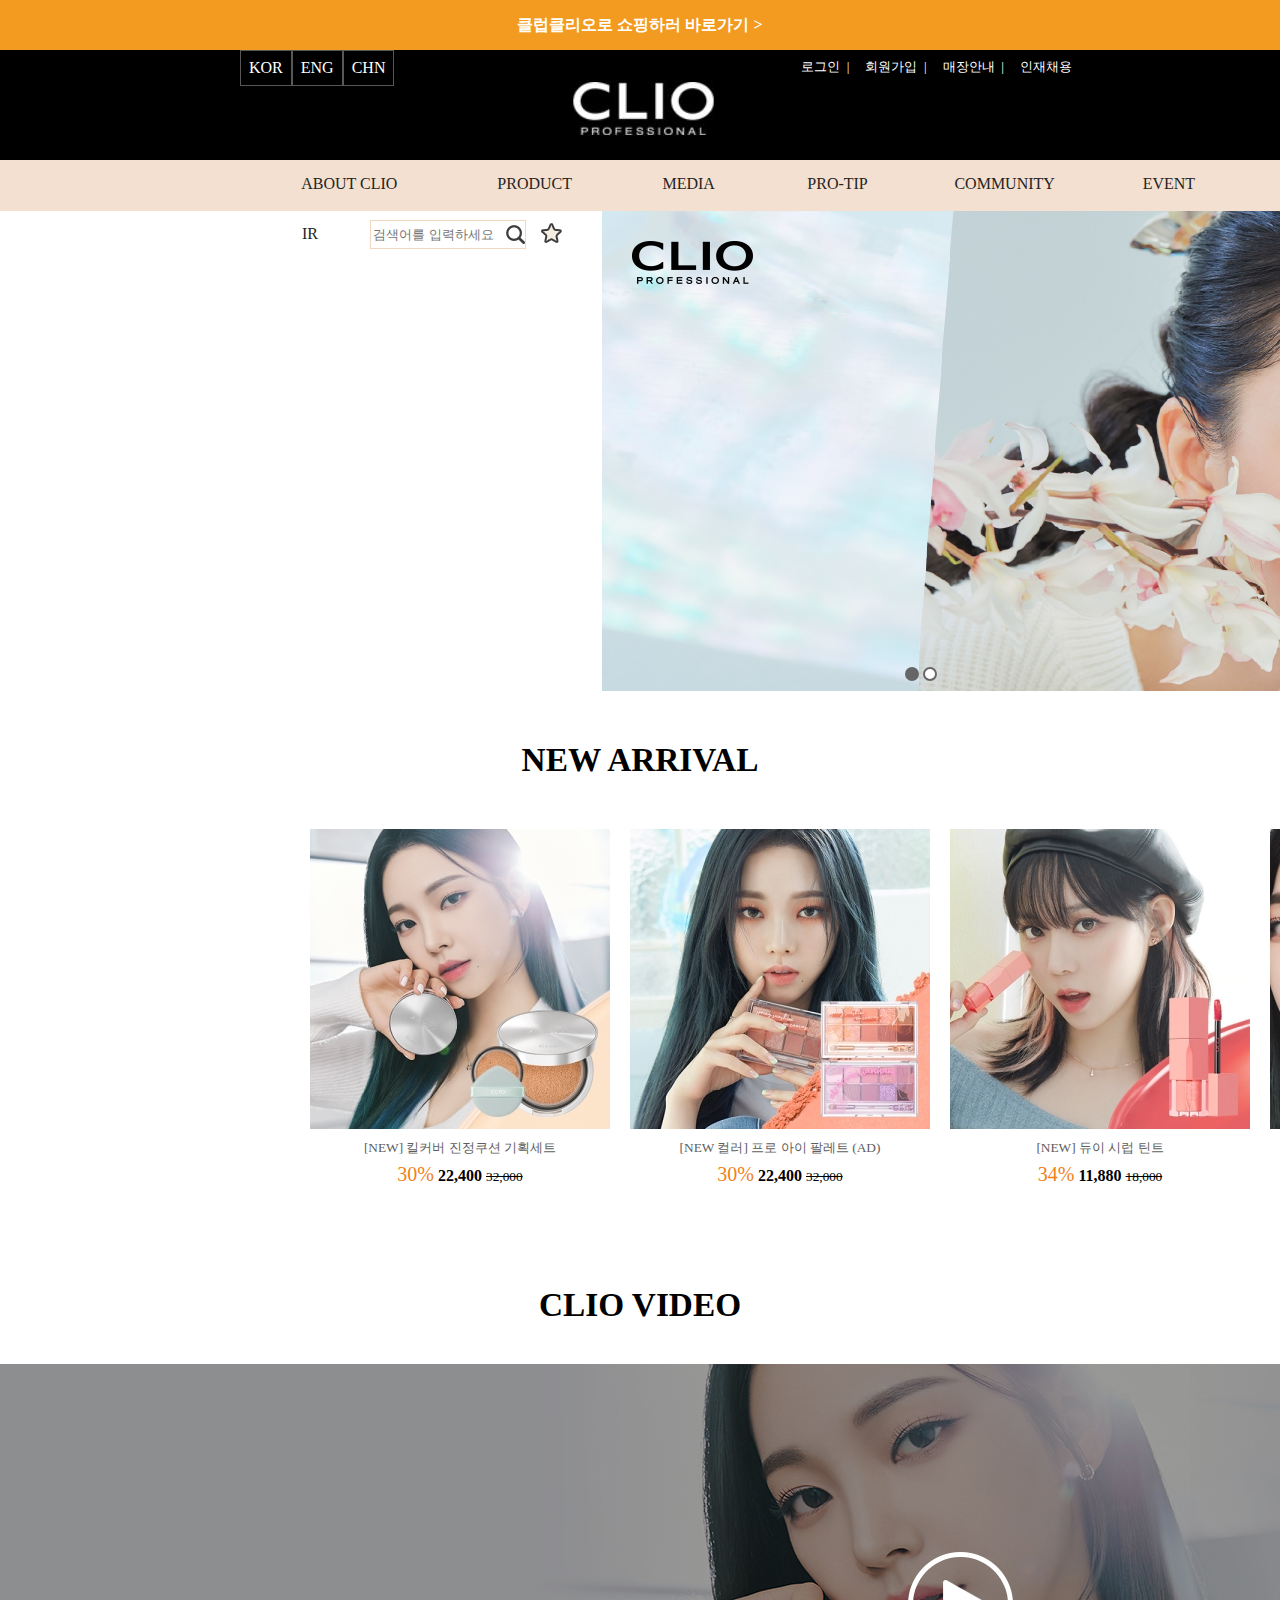
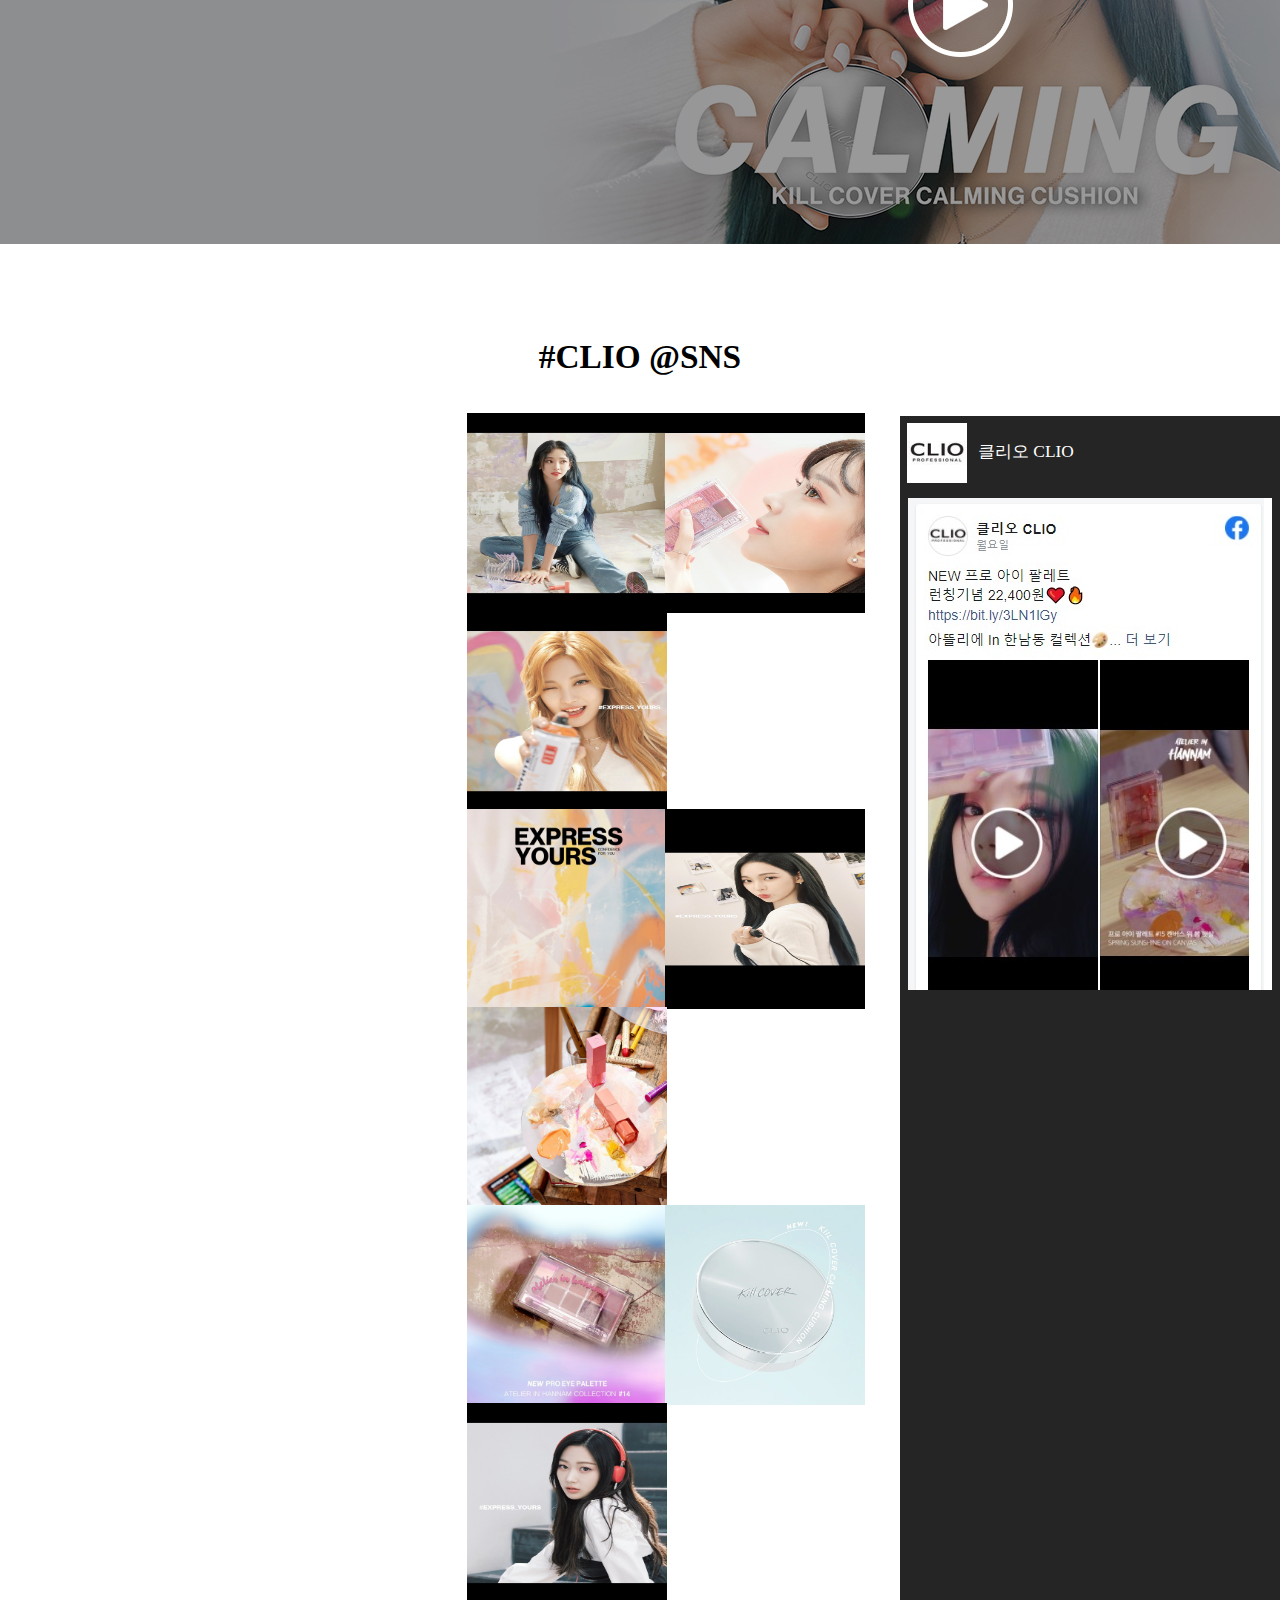
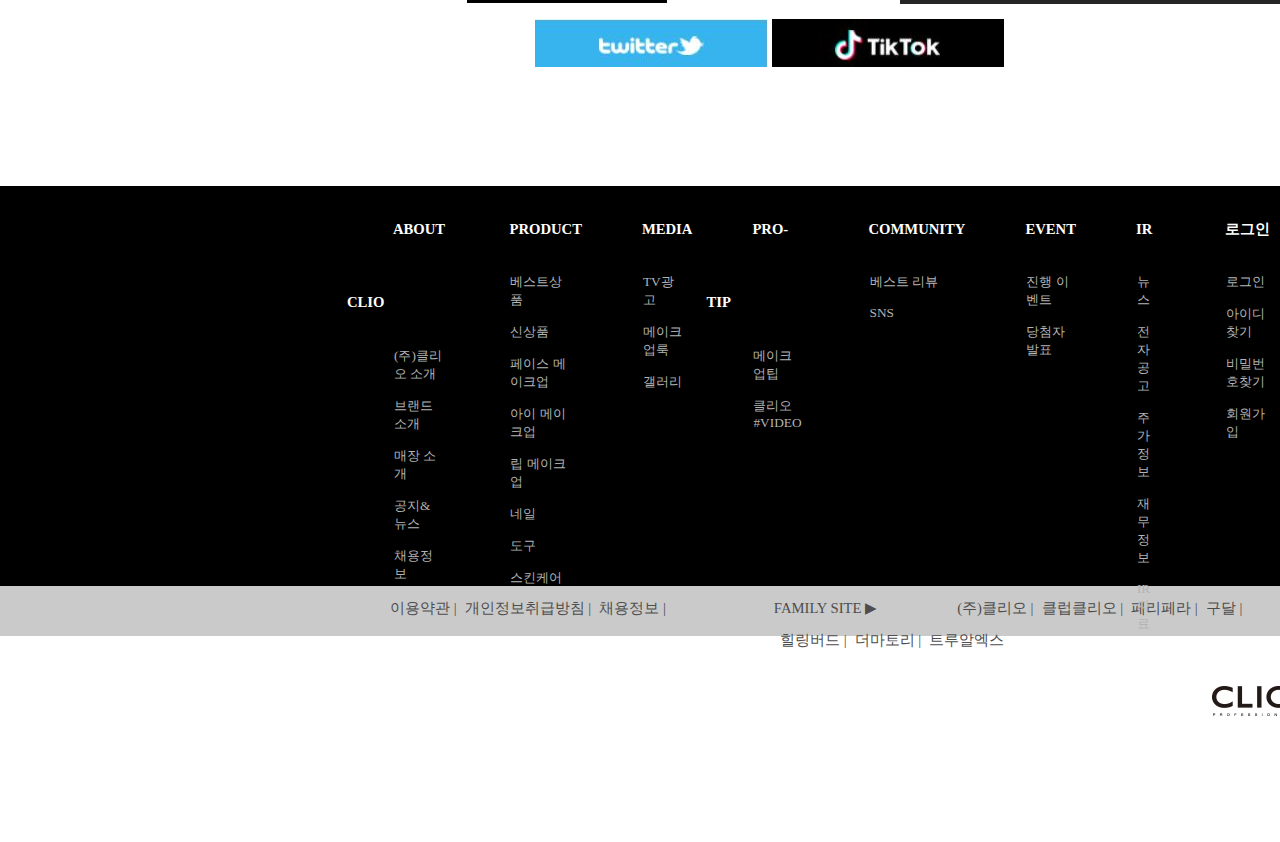
<file: index.html>
<!DOCTYPE html>
<html lang="en">
<head>
    <meta charset="UTF-8">
    <meta http-equiv="X-UA-Compatible" content="IE=edge">
    <meta name="viewport" content="width=device-width, initial-scale=1.0">
    <title>Document</title>
    <link rel="stylesheet" href="style.css">
    <link rel="stylesheet" href="slide.css">
</head>
<body>
    <header>
        <div class="header-top">
            <a href="#"><b>클럽클리오로 쇼핑하러 바로가기 ></b></a>
        </div>
        <div>
            <div class="header-logo">
                <ul class="header-left">
                    <li><a href="#">KOR</a></li>
                    <li><a href="#">ENG</a></li>
                    <li><a href="#">CHN</a></li>
                </ul>
                <img src="image\clioLogo.JPG">

                <div class="header-logo-right">
                <ul>
                    <li><a href="#">로그인&nbsp;&nbsp;|</a></li>
                    <li><a href="#">회원가입&nbsp;&nbsp;|</a></li>
                    <li><a href="#">매장안내&nbsp;&nbsp;|</a></li>
                    <li><a href="#">인재채용</a></li>
                </ul>
                </div>
            </div>
        </div>
    </header>

    <nav>
        <div class="navbarBox">
            <div class="navbarInnerBox">
            <ul id="main-menu">
                <li><a href="#">ABOUT CLIO</a>
                    <ul id="sub-menu">
                        <li><a href="#">브랜드 소개</li>
                        <li><a href="#">매장 소개</a></li>
                        <li><a href="#">공지&뉴스</a></li>
                        <li><a href="#">(주)클리오 기업소개</a></li>
                    </ul>

                </li>
                <li><a href="#">PRODUCT
                    <ul id="sub-menu">
                        <li><a href="#">베스트상품</a></li>
                        <li><a href="#">신상품</a></li>
                        <li><a href="#">페이스 메이크업</a></li>
                        <li><a href="#">아이 메이크업</a></li>
                        <li><a href="#">립 메이크업</a></li>
                        <li><a href="#">네일</a></li>
                        <li><a href="#">도구</a></li>
                        <li><a href="#">스킨케어</a></li>
                    </ul>
                </li>
                <li><a href="#">MEDIA</a>
                    <ul id="sub-menu">
                        <li><a href="#">TV광고</a></li>
                        <li><a href="#">메이크업룩</a></li>
                        <li><a href="#">갤러리</a></li>
                    </ul>
                </li>
                <li><a href="#">PRO-TIP</a>
                    <ul id="sub-menu">
                        <li><a href="#">클리오#VIDEO</a></li>
                        <li><a href="#">메이크업팁</a></li>
                    </ul>
                </li>
                <li><a href="#">COMMUNITY</a>
                    <ul id="sub-menu">
                        <li><a href="#">베스트 리뷰</a></li>
                        <li><a href="#">SNS</a></li>
                    </ul>
                </li>
                <li><a href="#">EVENT</a>
                    <ul id="sub-menu">
                        <li><a href="#">진행 이벤트</a></li>
                        <li><a href="#">완료된 이벤트</a></li>
                        <li><a href="#">당첨자 발표</a></li>
                    </ul>
                </li>
                <li><a href="#">IR</a>
                    <ul id="sub-menu">
                        <li><a href="#">뉴스</a></li>
                        <li><a href="#">전자공고</a></li>
                        <li><a href="#">주가정보</a></li>
                        <li><a href="#">재무정보</a></li>
                        <li><a href="#">IR자료</a></li>
                    </ul>
                </li>
                <li>
                    <input type="text" placeholder="검색어를 입력하세요" id="searchText">
                </li>
                    <img src="image/star.png" class="star">
            </ul>
        </div>
        </div>
    </nav>

    <section>
        <article>
        <div class="slide" style="z-index: 1;">
            <input type="radio" name="pos" id="pos1" checked>
            <input type="radio" name="pos" id="pos2">
            <input type="radio" name="pos" id="pos3">
            <input type="radio" name="pos" id="pos4">
            <ul>
              <li><img src="image\slideImage01.jpg"></li>
              <li><img src="image\slideImage02.jpg"></li>
            </ul>
            <p class="bullet">
              <label for="pos1">1</label>
              <label for="pos2">2</label>
            </p>
          </div>
        </article>
        
        <article>
            <div class="newArrivalBox">
                <h1>NEW ARRIVAL</h1>
                <div class="newArrival">
                    
                    <div class="arrival">
                        <a href="#"><img src="image/newArrival01.jpg">
                        <p>[NEW] 킬커버 진정쿠션 기획세트</p></a>
                        <span class="percent">30%</span> <span><b>22,400</b></span> <span style="text-decoration: line-through; font-size: 10pt;">32,000</span>
                    </div>

                    <div class="arrival">
                        <a href="#"><img src="image/newArrival02.jpg">
                        <p>[NEW 컬러] 프로 아이 팔레트 (AD)</p></a>
                        <span class="percent">30%</span> <span><b>22,400</b></span> <span style="text-decoration: line-through; font-size: 10pt;">32,000</span>
                    </div>

                    <div class="arrival">
                        <a href="#"><img src="image/newArrival03.jpg">
                        <p>[NEW] 듀이 시럽 틴트</p></a>
                        <span class="percent">34%</span> <span><b>11,880</b></span> <span style="text-decoration: line-through; font-size: 10pt;">18,000</span>
                    </div>
                    
                    <div class="arrival">
                        <a href="#"><img src="image/newArrival04.jpg">
                        <p>[NEW] 킬래쉬 마스카리 1+1 기획세트</p></a>
                        <span><b>18,000</b></span>
                    </div>
                    
                </div>
            </div>
            <div class="cliovideo">
                <h1>CLIO VIDEO</h1>
                <img src="image/video01.jpg">
            </div>

            <div class="clioSNS">
                <h1>#CLIO @SNS</h1>
                <div class="clioSNSdisplay">
                    <div class="clioSNSImg">
                        <a href="#"><img src="image/SNS01.jpg"></a>
                        <a href="#"><img src="image/SNS02.jpg"></a>
                        <a href="#"><img src="image/SNS03.jpg"></a><br>
                        <a href="#"><img src="image/SNS04.jpg"></a>
                        <a href="#"><img src="image/SNS05.jpg"></a>
                        <a href="#"><img src="image/SNS06.jpg"></a><br>
                        <a href="#"><img src="image/SNS07.jpg"></a>
                        <a href="#"><img src="image/SNS08.jpg"></a>
                        <a href="#"><img src="image/SNS09.jpg"></a>
                    </div>
                    <div class="clioFb">
                        <img src="image/cliowhite.jpg">
                        <span class="textsns">클리오 CLIO</span><br>
                        <iframe src="facebook.html" width="380px" height="500px"></iframe>
                    </div>
                </div>
            </div>
            <div class="twitterTiktok">
                <a href="#"><img src="image/twitter.JPG"></a>
                <a href="#"><img src="image/tiktok.JPG"></a>
            </div>
        </article>

        <article>
            <div class="blackBackg">
                <ul class="title">
                    <li style="color: white;"><b class="bTitle">ABOUT CLIO</b>
                        <ul>
                            <li><a href="#">(주)클리오 소개</a></li>
                            <li><a href="#">브랜드 소개</a></li>
                            <li><a href="#">매장 소개</a></li>
                            <li><a href="#">공지&뉴스</a></li>
                            <li><a href="#">채용정보</a></li>
                        </ul>
                    </li>

                    <li style="color: white;"><b class="bTitle">PRODUCT</b>
                        <ul>
                            <li><a href="#">베스트상품</a></li>
                            <li><a href="#">신상품</a></li>
                            <li><a href="#">페이스 메이크업</a></li>
                            <li><a href="#">아이 메이크업</a></li>
                            <li><a href="#">립 메이크업</a></li>
                            <li><a href="#">네일</a></li>
                            <li><a href="#">도구</a></li>
                            <li><a href="#">스킨케어</a></li>
                        </ul>
                    </li>

                    <li style="color: white;"><b class="bTitle">MEDIA</b>
                        <ul>
                            <li><a href="#">TV광고</a></li>
                            <li><a href="#">메이크업룩</a></li>
                            <li><a href="#">갤러리</a></li>
                        </ul>
                    </li>

                    <li style="color: white;"><b class="bTitle">PRO-TIP</b>
                        <ul>
                            <li><a href="#">메이크업팁</a></li>
                            <li><a href="#">클리오#VIDEO</a></li>
                        </ul>
                    </li>

                    <li style="color: white;"><b class="bTitle">COMMUNITY</b>
                        <ul>
                            <li><a href="#">베스트 리뷰</a></li>
                            <li><a href="#">SNS</a></li>
                        </ul>
                    </li>

                    <li style="color: white;"><b class="bTitle">EVENT</b>
                        <ul>
                            <li><a href="#">진행 이벤트</a></li>
                            <li><a href="#">당첨자 발표</a></li>
                        </ul>
                    </li>

                    <li style="color: white;"><b class="bTitle">IR</b>
                        <ul>
                            <li><a href="#">뉴스</a></li>
                            <li><a href="#">전자공고</a></li>
                            <li><a href="#">주가정보</a></li>
                            <li><a href="#">재무정보</a></li>
                            <li><a href="#">IR자료</a></li>
                        </ul>
                    </li>

                    <li style="color: white;"><b class="bTitle">로그인</b>
                        <ul>
                            <li><a href="#">로그인</a></li>
                            <li><a href="#">아이디찾기</a></li>
                            <li><a href="#">비밀번호찾기</a></li>
                            <li><a href="#">회원가입</a></li>
                        </ul>
                    </li>
                </ul>
            </div>
        </article>

        <article>
            <div class="footerTop">
                <ul>
                    <li><a href="#">이용약관 |</a></li>
                    <li><a href="#">개인정보취급방침 |</a></li>
                    <li><a href="#">채용정보 |</a></li>
                    <li style="margin: 13px 80px 0px 100px;">FAMILY SITE ▶</li>
                    <ul>
                        <li><a href="#">(주)클리오 |</a></li>
                        <li><a href="#">클럽클리오 |</a></li>
                        <li><a href="#">페리페라 |</a></li>
                        <li><a href="#">구달 |</a></li>
                        <li><a href="#">힐링버드 |</a></li>
                        <li><a href="#">더마토리 |</a></li>
                        <li><a href="#">트루알엑스</a></li>
                    </ul>
                </ul>
            </div>
        </article>

    </section>

    <footer>
        <div class="foot">
            <img src="image/footerLogo.png" width="80px" height="30px">
            <div class="footBox1">
                서울특별시 성동구 왕십리로 66 (주)클리오 / 대표이사 : 한현옥 <br>
                COPYRIGHT(C) 2016 CLUBCLIO.CO.LTD. ALL RIGHTS RESERVED.
            </div>
            <div class="footBox2">
                <b style="font-size: 15pt;">고객상담실 080-080-1510</b><br>
                상담안내시간 월~금:09:30~17:00(토/일/공휴일 휴무)
            </div>
        </div>
    </footer>

    <script src="script.js"></script>
</body>
</html>
</file>
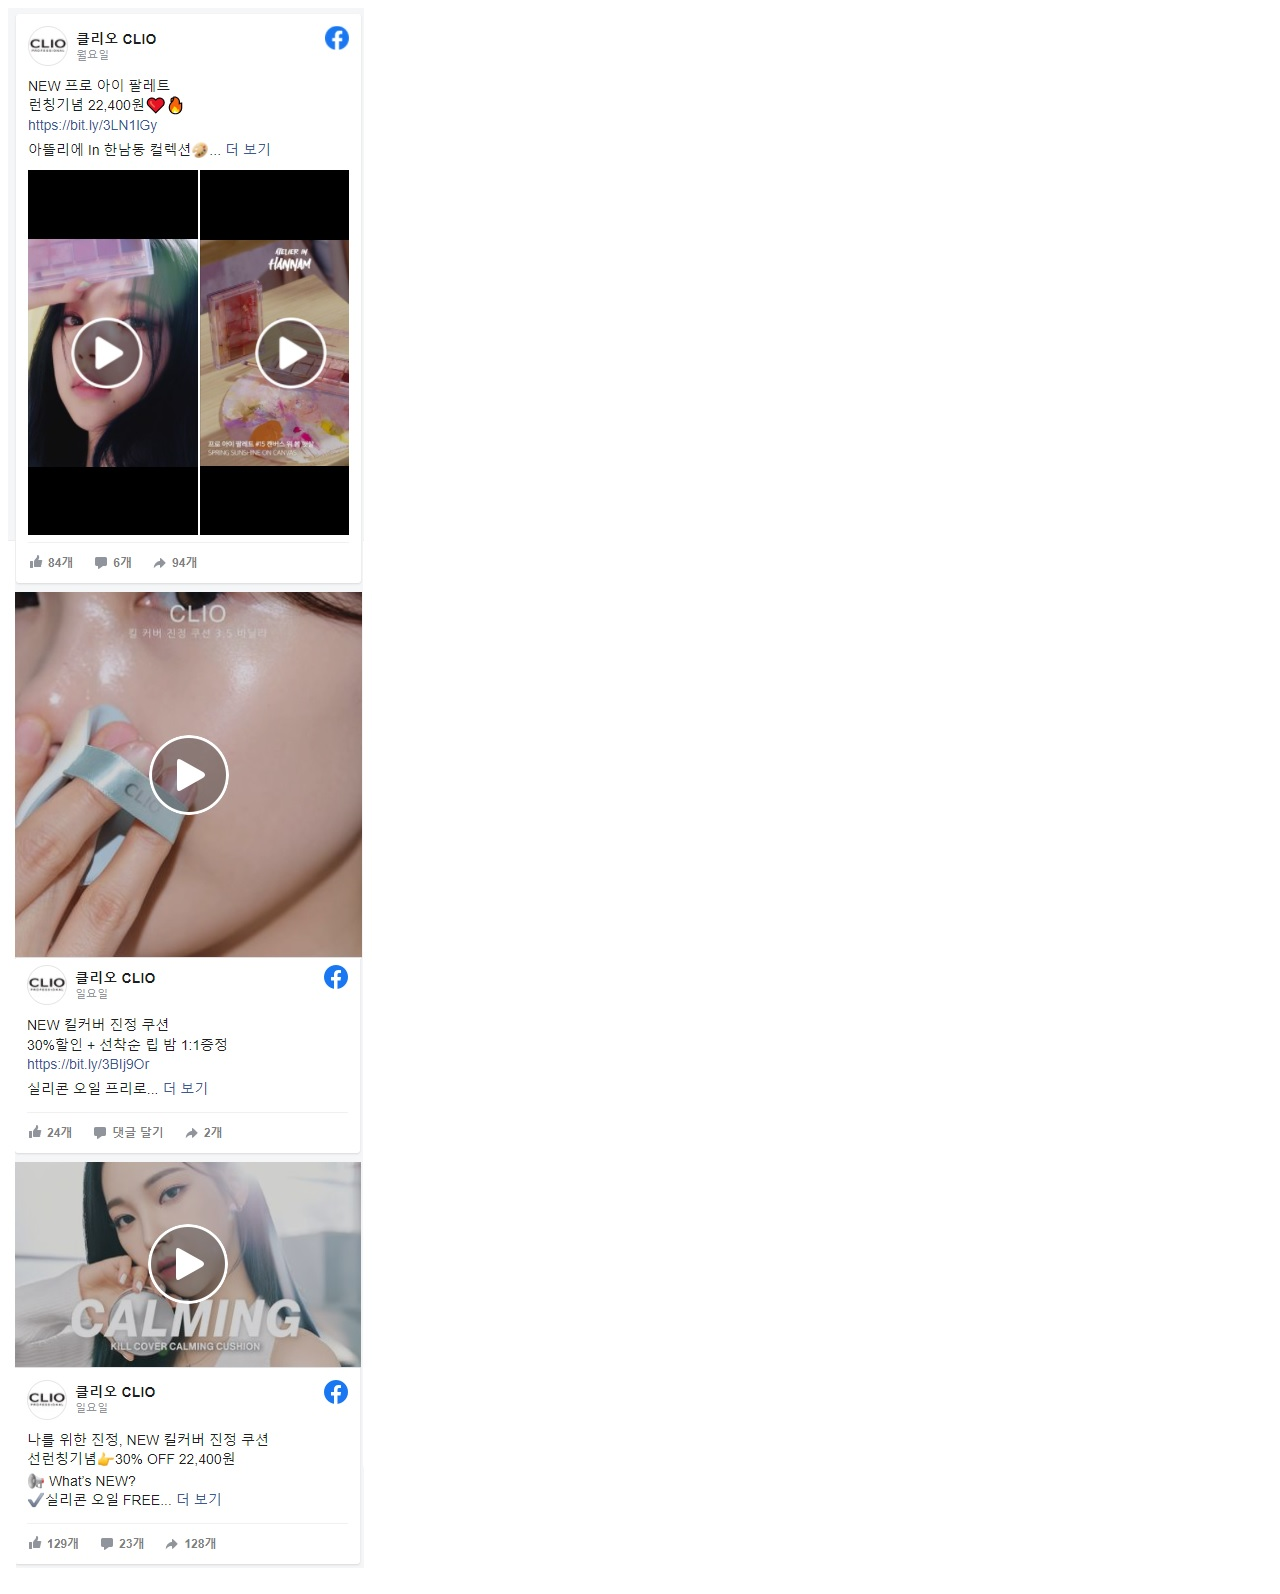
<file: facebook.html>
<!DOCTYPE html>
<html lang="en">
<head>
    <meta charset="UTF-8">
    <meta http-equiv="X-UA-Compatible" content="IE=edge">
    <meta name="viewport" content="width=device-width, initial-scale=1.0">
    <title>facebook</title>
</head>
<body>
    <img src="image/facebook.jpg">
</body>
</html>
</file>
<file: style.css>
* {
    text-decoration: none;
    list-style-type: none;
    margin: 0;
}

.header-top {
    background-color: #F29B20;
    height: 50px;
    text-align: center;
}

.header-top > a {
    text-decoration: none;
    color: white;
    font-size: 16px;
    line-height: 50px;
}

.header-logo {
    height: 110px;
    background-color: black;
    text-align: center;
}

.header-logo img {
    padding-top: 30px;
    margin-left: 140px;
}

.header-logo ul li {
    color: white;
    float: left;
    border: 1px solid rgb(87, 87, 87);
    padding: 8px;
}

.header-logo-right {
    float: right;
    display: flex;
    margin-right: 200px;
}

.header-logo-right ul li {
    border: none;
    font-size: 10pt;
}

.header-left {
    margin-left: 200px;
}

.header-left li a, .header-logo-right ul li a{
    color: white;
}

.navbarBox {
    height: 51px;
    background-color: #f3e0d0;
    text-align: center;
}

.navbarInnerBox {
    z-index: 2;
    margin-left: 100px;
    position: relative;
}

.navbarInnerBox {
    margin-left: 250px;
}

#main-menu, #sub-menu{
    margin: 0px;
    padding: 0px;
}

#main-menu > li {
    height: 50px;
    float: left;
    text-align: center;
}

#main-menu > li > a {
    font-size: 12pt;
    color: rgb(36, 36, 36);
    text-align: center;
    display: block;
    padding: 15px 36px;
}

#sub-menu {
    background-color: rgb(255, 255, 255);
    opacity: 0;
    visibility: hidden;
}

#main-menu > li:hover #sub-menu {
    transition-duration: 0.5s;
    opacity: 1;
    visibility: visible;
}

#sub-menu > li {
    padding: 5px 28px;
}

#sub-menu > li > a {
    background-color: rgb(255, 255, 255);
    color: rgb(68, 68, 68);
}

.newArrivalBox > h1{
    text-align: center;
    padding: 40px;
    font-size: 25pt;
}

.newArrival {
    text-align: center;
    display: flex;
    margin-left: 300px;
}

.arrival {
    margin: 10px;
    
}

.percent {
    font-size: 15pt;
    color: rgb(240, 129, 25);
}

.arrival p {
    font-size: 10pt;
    color: rgb(94, 94, 94);
    margin: 6px;
}

.cliovideo h1, .clioSNS h1{
    margin-top: 50px;
    text-align: center;
    padding: 40px;
    font-size: 25pt;
}

.cliovideo img:hover {
    cursor: pointer;
    filter: brightness(90%);
}

.clioSNS img {
    margin: -3px;
    width: 200px;
    height: 200px;
}

.clioSNSImg {
    margin-left: 300px;
}

.clioSNSdisplay {
    display: flex;
    margin-left: 170px;
}

.clioFb img {
    padding: 10px;
    width: 60px;
    height: 60px;
    vertical-align: middle;
}

.clioFb {
    width: 388px;
    margin-left: 20px;
    background-color: rgb(37, 37, 37);
}

.textsns {
    color: white;
    font-size: 13pt;
}

.clioFb iframe {
    border: none;
}

.twitterTiktok {
    padding: 15px;
    margin-left: 520px;
}

.blackBackg {
    margin-top: 100px;
    height: 400px;
    background-color: black;
}

.blackBackg ul li {
    color: rgb(184, 184, 184);
    font-size: 10pt;
    padding: 7px;
}


.blackBackg li b {
    font-size: 11pt;
}

.title {
    display: flex;
    margin-left: 300px;
}

.bTitle {
    line-height: 500%;
    margin-left: 46px;
}

.footerTop {
    background-color: rgb(202, 202, 202);
    height: 50px;
    text-align: center;
}

.footerTop ul li {
    margin-top: 13px;
    float: left;
    margin-right: 8px;
    color: rgb(77, 77, 77);
    font-size: 11pt;
}

.footerTop ul {
    margin-left: 350px;
}

.foot {
    margin-left: 190px;
    height: 200px;
    text-align: center;
    display: flex;
}

.footBox1 {
    color: rgb(77, 77, 77);
    margin-top: 45px;
    font-size: 11pt;
}

.footBox2 {
    margin-left: 200px;
    margin-top: 45px;
    font-size: 11pt;
    text-align: right;
    color: rgb(77, 77, 77);
}

.foot img{
    margin-left: 150px;
    padding: 50px;
    vertical-align: middle;
}

.footerTop a {
    color: rgb(77, 77, 77);;
}

.title a {
    color: rgb(179, 179, 179); 
}

#searchText {
    width: 150px;
    height: 25px;
    margin-top: 10px;
    border: 1px solid rgb(241, 216, 192);
    background-image: url("image/0-0.png");
    background-position: right;
    background-repeat: no-repeat;
}

.star {
    float: left;
    margin: 13px 0 0 15px;
}
</file>
<file: slide.css>
.slide {
	height: 490px;
	overflow: hidden;
	position: relative;
}

.slide ul {
	width: calc(100% * 4);
	display: flex;
	transition: 1s;
}

.slide li {
	width: calc(100%/ 4);
	height: 300px;
}

.slide input {
	display: none;
}

.slide .bullet {
	margin: 0;
	position: absolute;
	bottom: 20px;
	left: 0;
	right: 0;
	text-align: center;
	z-index: 10;
}

.slide .bullet label {
	width: 10px;
	height: 10px;
	border-radius: 10px;
	border: 2px solid #666;
	display: inline-block;
	background: #fff;
	font-size: 0;
	transition: 0.5s;
	cursor: pointer;
}
/* 슬라이드 조작 */
#pos1:checked ~ ul {
	margin-left: 0;
}

#pos2:checked ~ ul {
	margin-left: -100%;
}

#pos3:checked ~ ul {
	margin-left: -200%;
}

#pos4:checked ~ ul {
	margin-left: -300%;
}
/* bullet 조작 */
#pos1:checked ~ .bullet label:nth-child(1), #pos2:checked ~ .bullet label:nth-child(2),
	#pos3:checked ~ .bullet label:nth-child(3), #pos4:checked ~ .bullet label:nth-child(4)
	{
	background: #666;
}
</file>
